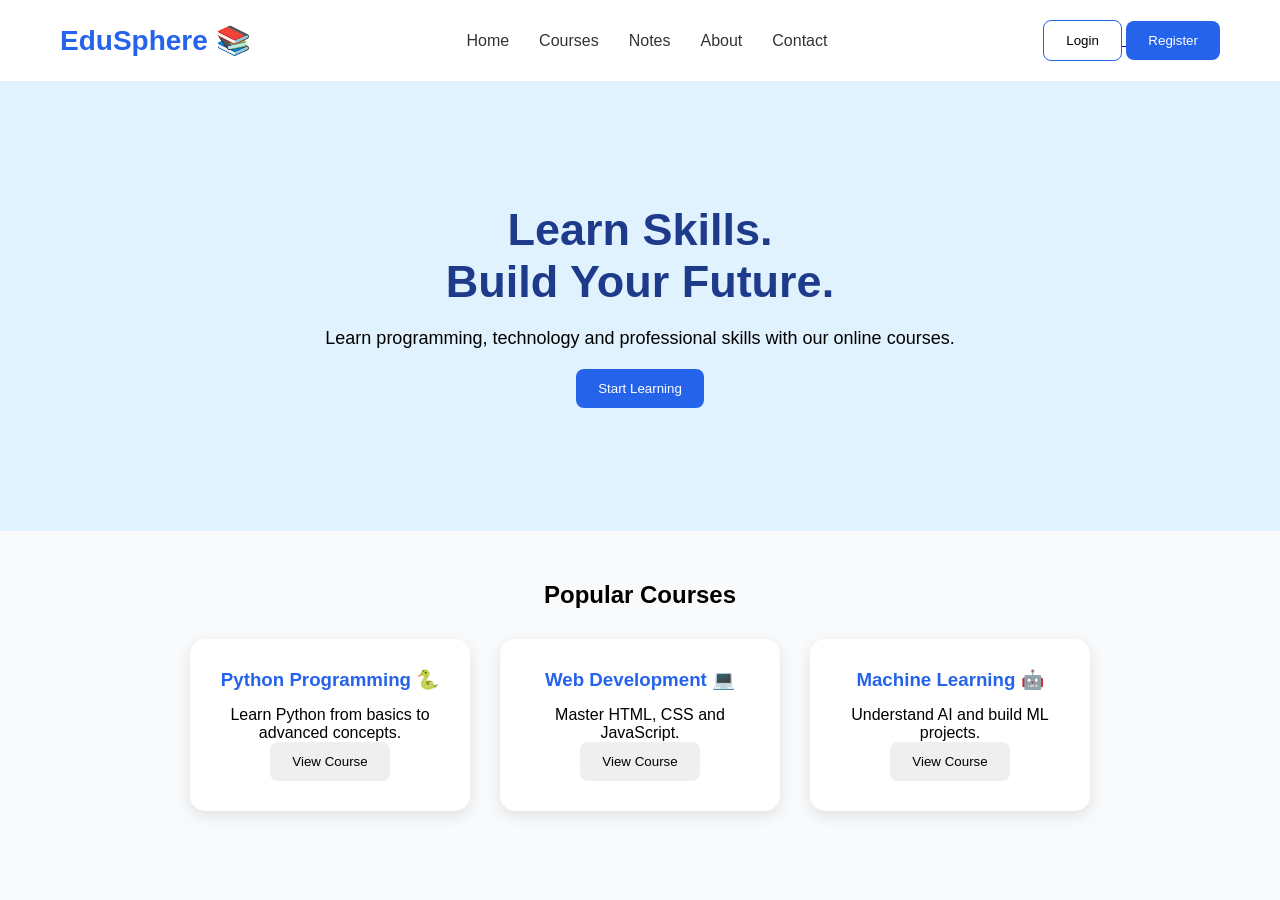
<file: templates/index.html>
<!DOCTYPE html>
<html lang="en">

<head>

    <meta charset="UTF-8">
    <meta name="viewport" content="width=device-width, initial-scale=1.0">

    <title>EduSphere | Online Learning Platform</title>

    <link rel="stylesheet" href="/static/style.css">

</head>


<body>


<!-- Navigation Bar -->

<header>

<nav>


<div class="logo">
    EduSphere 📚
</div>



<ul>

    <li><a href="/">Home</a></li>

    <li><a href="/courses">Courses</a></li>

    <li><a href="/notes">Notes</a></li>

    <li><a href="#">About</a></li>

    <li><a href="#">Contact</a></li>


</ul>




<div class="buttons">


<a href="/login">

<button class="login">
Login
</button>

</a>



<a href="/register">

<button class="register">
Register
</button>

</a>


</div>


</nav>

</header>





<!-- Hero Section -->


<section class="hero">


<div class="hero-text">


<h1>
Learn Skills.<br>
Build Your Future.
</h1>



<p>
Learn programming, technology and professional skills
with our online courses.
</p>



<a href="/courses">

<button class="start-btn">
Start Learning
</button>

</a>



</div>


</section>






<!-- Popular Courses Section -->


<section class="courses">


<h2>
Popular Courses
</h2>



<div class="course-container">



<div class="card">

<h3>
Python Programming 🐍
</h3>

<p>
Learn Python from basics to advanced concepts.
</p>

<a href="/course/1">

<button>
View Course
</button>

</a>

</div>





<div class="card">

<h3>
Web Development 💻
</h3>

<p>
Master HTML, CSS and JavaScript.
</p>


<a href="/course/2">

<button>
View Course
</button>

</a>


</div>





<div class="card">

<h3>
Machine Learning 🤖
</h3>

<p>
Understand AI and build ML projects.
</p>


<a href="/course/3">

<button>
View Course
</button>

</a>


</div>



</div>


</section>




<script src="/static/script.js"></script>


</body>

</html>
</file>
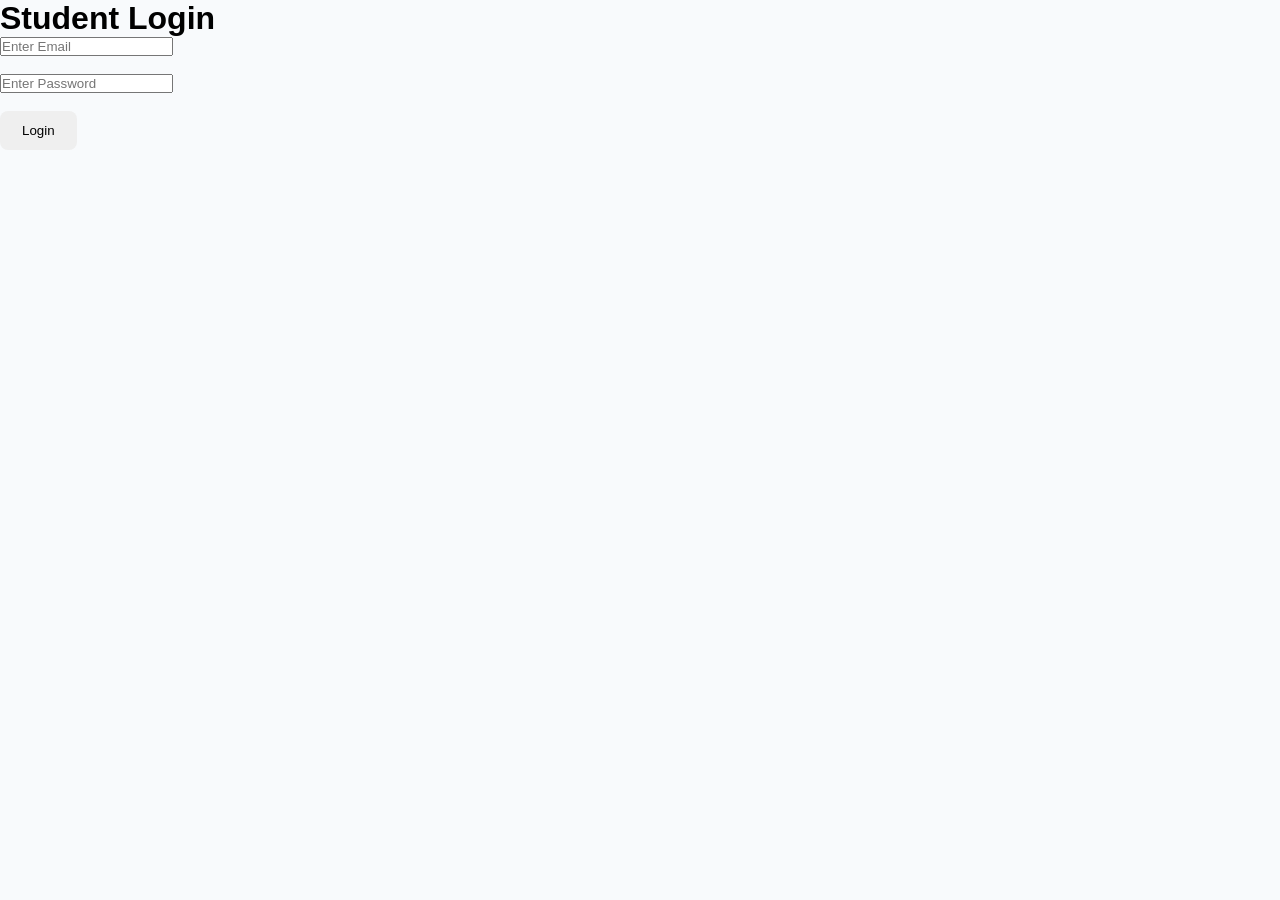
<file: templates/login.html>
<!DOCTYPE html>
<html>


<head>

<title>Login</title>

<link rel="stylesheet" href="/static/style.css">

</head>


<body>


<h1>Student Login</h1>


<form method="POST">


<input 
type="email"
name="email"
placeholder="Enter Email"
required>


<br><br>


<input 
type="password"
name="password"
placeholder="Enter Password"
required>


<br><br>


<button type="submit">
Login
</button>


</form>


</body>

</html>
</file>
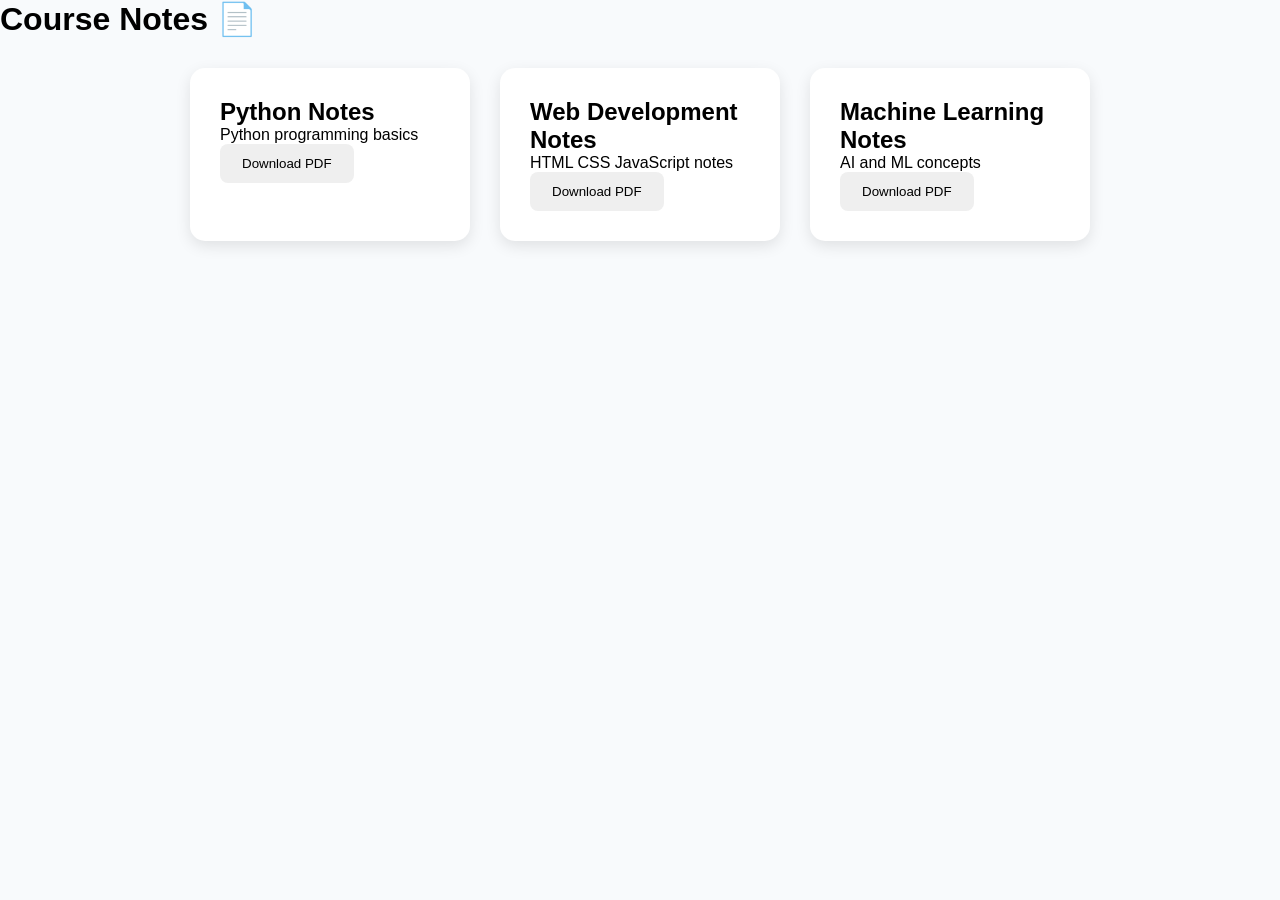
<file: templates/notes.html>
<!DOCTYPE html>
<html>


<head>

<title>Notes | EduSphere</title>

<link rel="stylesheet" href="/static/style.css">

</head>



<body>


<h1>
Course Notes 📄
</h1>



<div class="course-container">



<div class="card">

<h2>
Python Notes
</h2>

<p>
Python programming basics
</p>

<a href="/download/Python_Basics.pdf">

<button>
Download PDF
</button>

</a>

</div>




<div class="card">

<h2>
Web Development Notes
</h2>

<p>
HTML CSS JavaScript notes
</p>


<a href="/download/Web_Development.pdf">

<button>
Download PDF
</button>

</a>


</div>





<div class="card">

<h2>
Machine Learning Notes
</h2>

<p>
AI and ML concepts
</p>


<a href="/download/Machine_Learning.pdf">

<button>
Download PDF
</button>

</a>


</div>



</div>


</body>

</html>
</file>
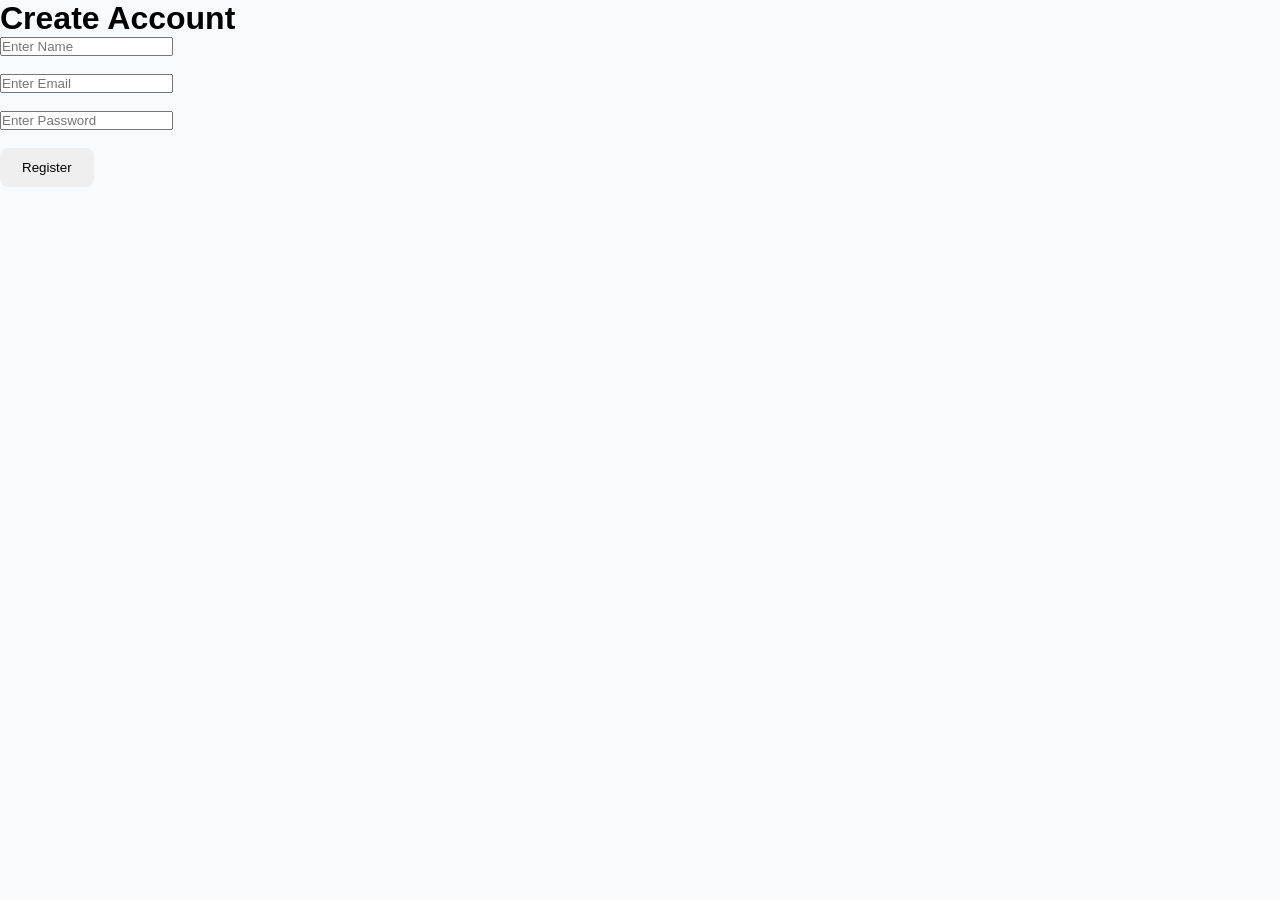
<file: templates/register.html>
<!DOCTYPE html>
<html>

<head>

<title>Register</title>

<link rel="stylesheet" href="/static/style.css">

</head>


<body>


<h1>Create Account</h1>


<form method="POST">


<input 
type="text"
name="name"
placeholder="Enter Name"
required>


<br><br>


<input 
type="email"
name="email"
placeholder="Enter Email"
required>


<br><br>


<input 
type="password"
name="password"
placeholder="Enter Password"
required>


<br><br>


<button type="submit">
Register
</button>


</form>


</body>

</html>
</file>
<file: static/style.css>
*{

margin:0;
padding:0;
box-sizing:border-box;

}


body{

font-family:Arial, sans-serif;
background:#f8fafc;

}



/* Navigation */


nav{

display:flex;
justify-content:space-between;
align-items:center;
padding:20px 60px;
background:white;

}


.logo{

font-size:28px;
font-weight:bold;
color:#2563eb;

}


ul{

display:flex;
gap:30px;
list-style:none;

}


ul li a{

text-decoration:none;
color:#333;

}




button{

padding:12px 22px;
border:none;
border-radius:8px;
cursor:pointer;

}


.login{

background:white;
border:1px solid #2563eb;

}


.register,
.start-btn{

background:#2563eb;
color:white;

}




/* Hero */


.hero{

height:450px;
display:flex;
align-items:center;
justify-content:center;
text-align:center;

background:#e0f2fe;

}


.hero-text h1{

font-size:45px;
color:#1e3a8a;

}


.hero-text p{

font-size:18px;
margin:20px;

}



/* Courses */


.courses{

padding:50px;

text-align:center;

}


.course-container{

display:flex;
justify-content:center;
gap:30px;
margin-top:30px;

}



.card{

background:white;
padding:30px;
width:280px;
border-radius:15px;
box-shadow:0 5px 15px rgba(0,0,0,0.1);

}


.card h3{

color:#2563eb;
margin-bottom:15px;

}
</file>
